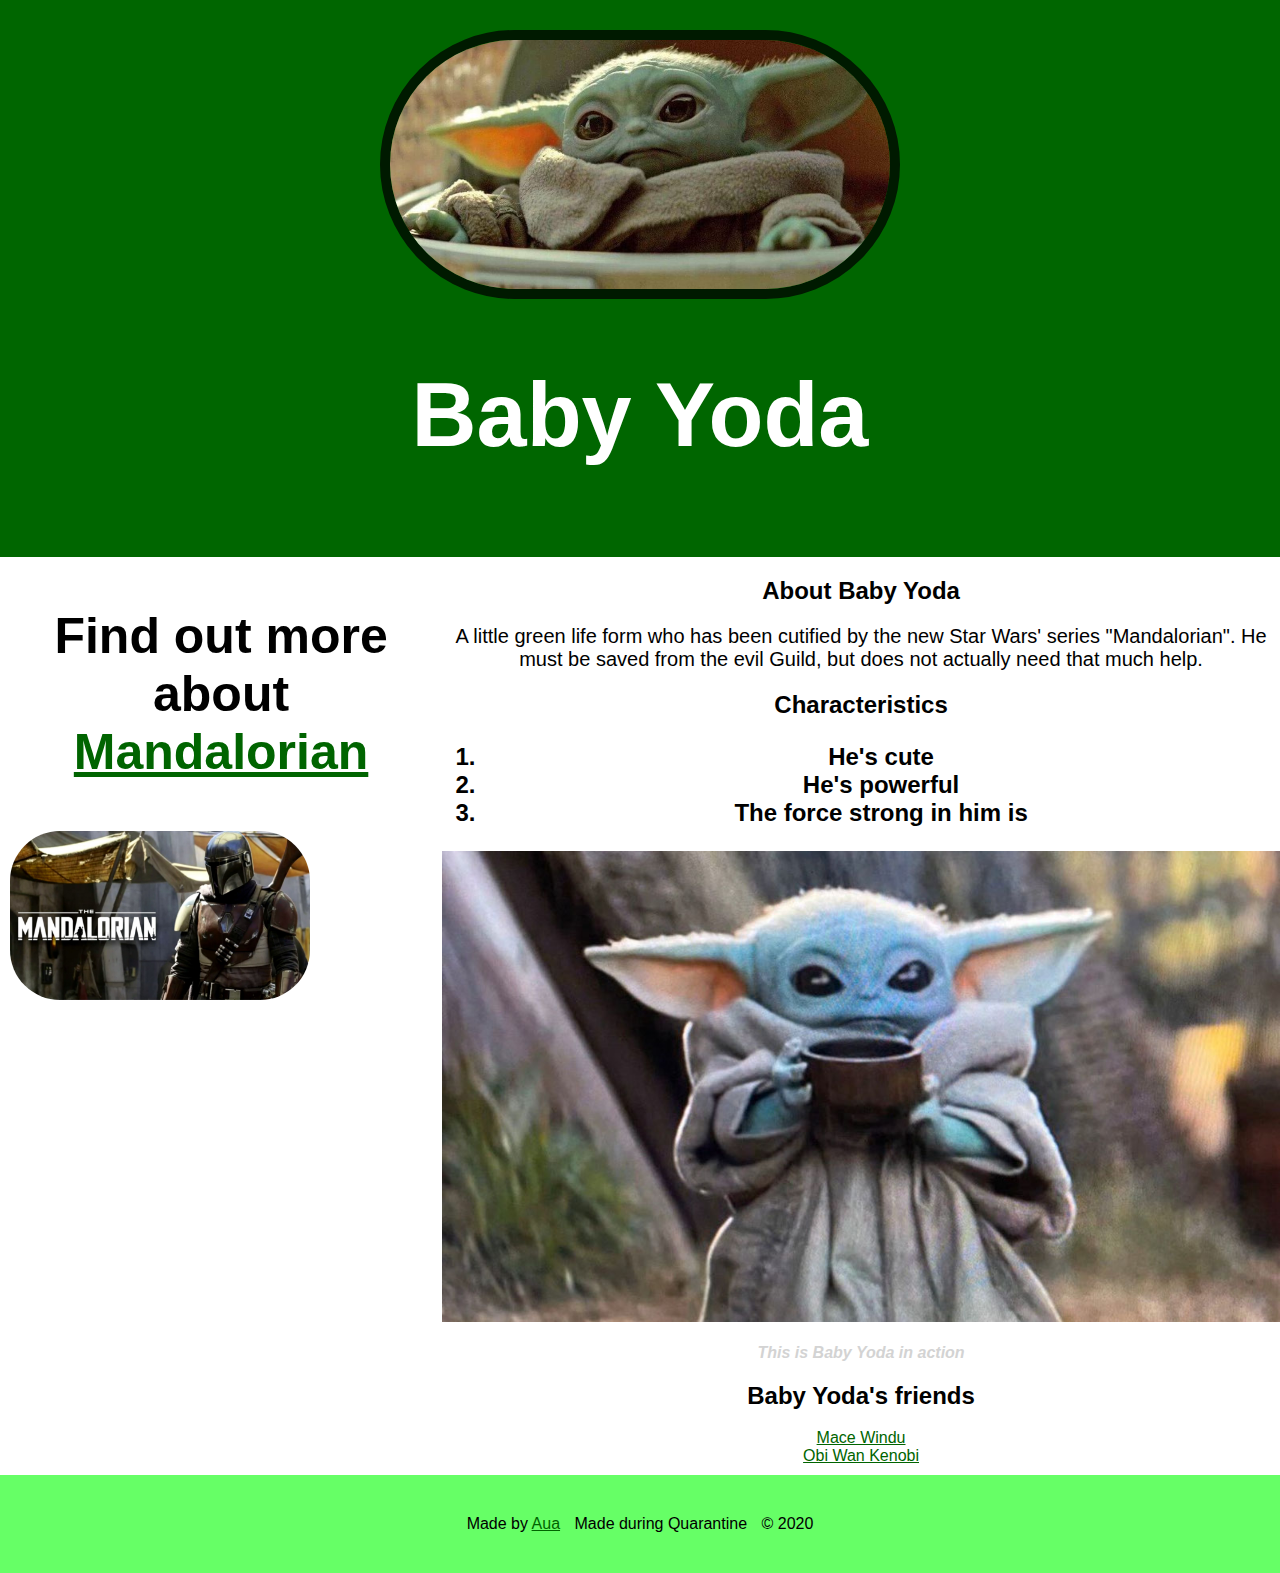
<file: index.html>
<!DOCTYPE html>
<html>
<head>
	<title>Baby Yoda</title>
	<link rel="stylesheet" type="text/css" href="css/hero.css">
</head>
<body>
<div class="wrapper">	
 <header>
 	<img src="img/profile.jpg">
 	<h1>Baby Yoda</h1>
</header>

<div class="container">
	<div class="content2">
		<h3>Find out more about <a href="https://starwars.fandom.com/wiki/The_Mandalorian" target="_blank"> Mandalorian</a></h3>
		<img class="little-image" src="img/little-image.jpg">
	</div>
	<div class="content">
		<h2>About Baby Yoda</h2>
		<p>A little green life form who has been cutified by the new Star Wars' series "Mandalorian". He must be saved from the evil Guild, but does not actually need that much help.</p>

		<h2>Characteristics
		<ol>
			<li>He's cute</li>
			<li>He's powerful</li>
			<li>The force strong in him is</li>
		</ol>
		<img class="big-image" src="img/big-image.jpg">
		<p class="caption">This is Baby Yoda in action</p>
		<h2>Baby Yoda's friends</h2>
		<ul>
			<li><a href="https://starwars.fandom.com/wiki/Mace_Windu" target="_blank" title="Find out who he is">Mace Windu</a></li>
			<li><a href="https://starwars.fandom.com/it/wiki/Obi-Wan_Kenobi" target="_blank" title="Find out who he is">Obi Wan Kenobi</a></li>

	</div>
	<div class="empty">
	</div>
		
</div>

 <footer>
 	<ul>
 		<li>Made by <a href="" target="_blank" title="Visit Aua's website">Aua</a></li>
 		<li>Made during Quarantine</li>
 		<li>&copy; 2020</li>
 	</ul>

</body>
</html>
</file>
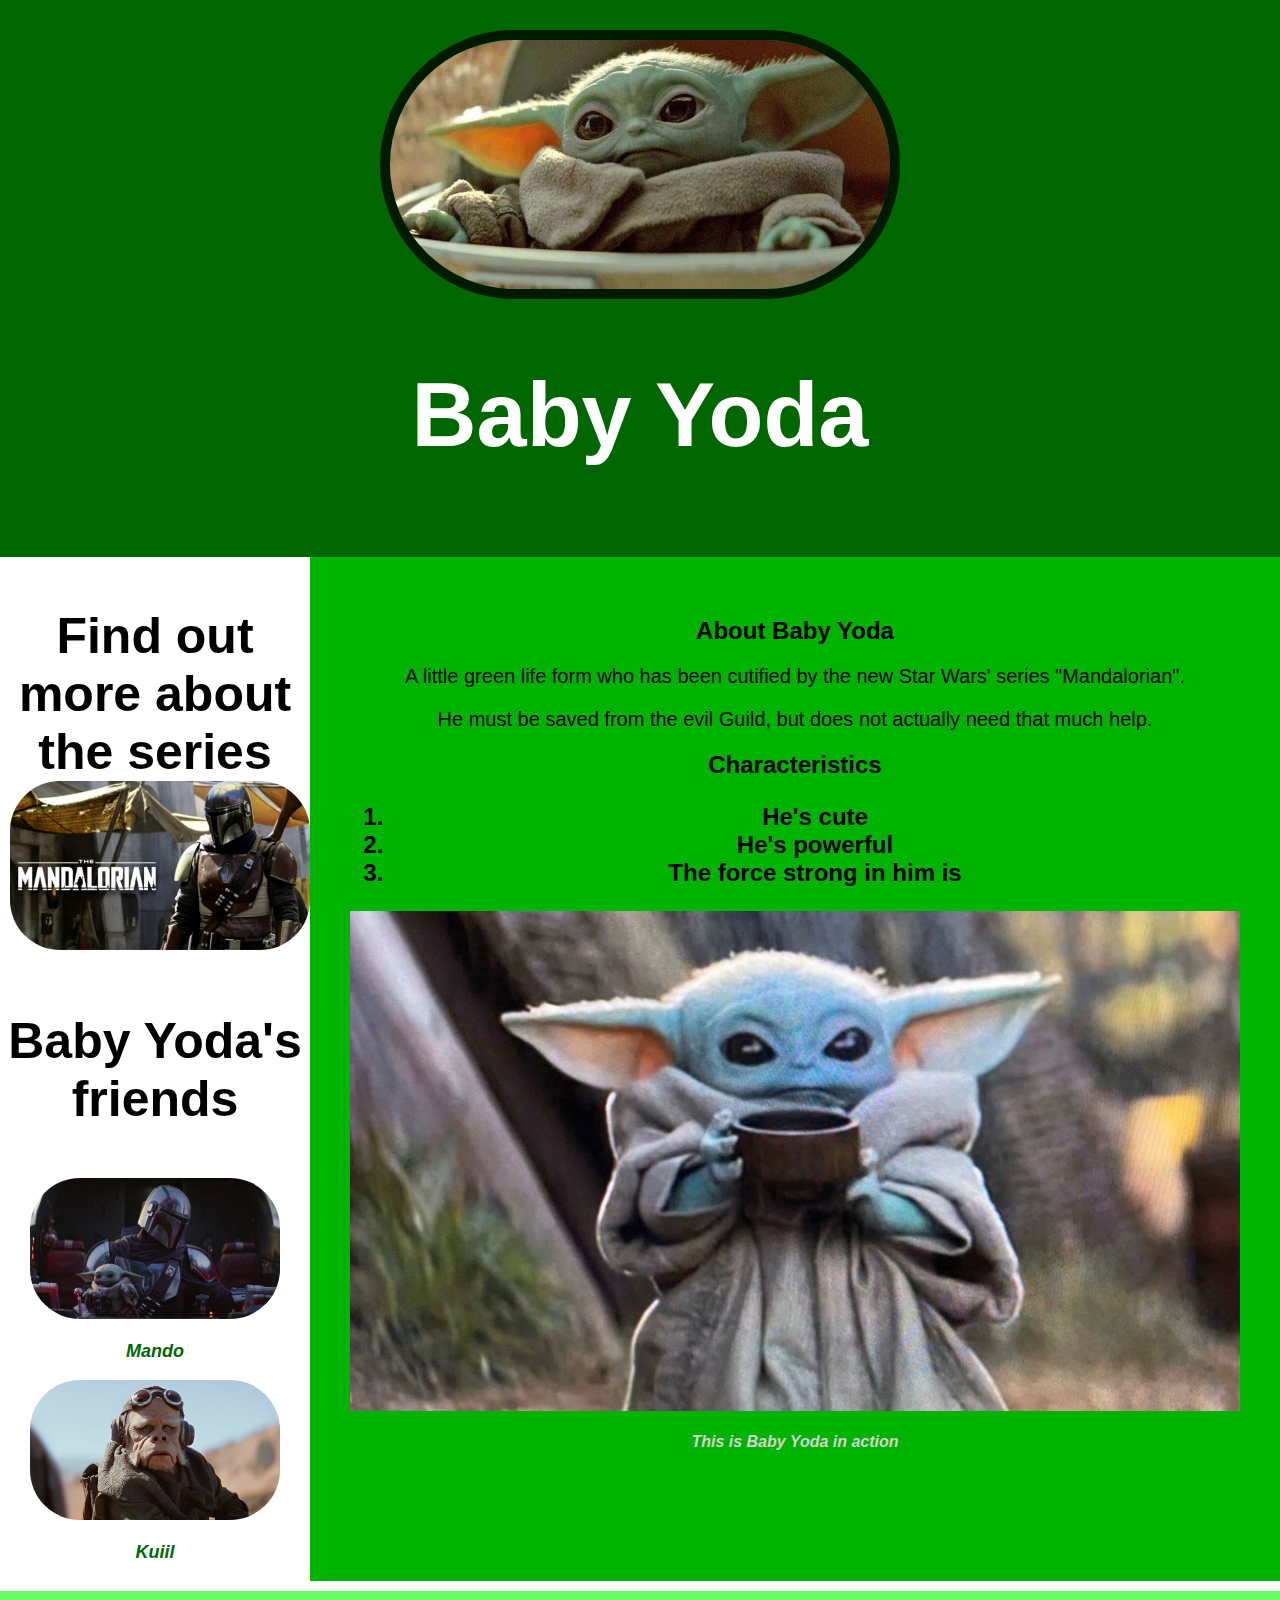
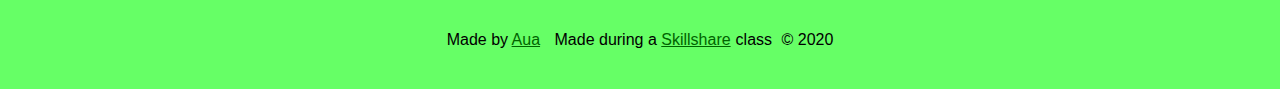
<file: babyyoda.html>
<!DOCTYPE html>
<html>
<head>
	<title>Baby Yoda</title>
	<link rel="stylesheet" type="text/css" href="css/hero.css">
</head>
<style>
	.body {

	}


	.container {
		display:flex;
		flex-direction: row;
		height: 100%;
		width:100%;

	}
	.div1 {
		width:350px;
		border-radius: 100pc;
		border-style: solid;
		border:3px;
		border-color: #00b300;


	}
	.div2 {
		flex-grow: 1;
		background-color: #00b300;
		padding: 40px;

	}

</style>
<body>	
      <header>
 	   <img src="img/profile.jpg">
 	   <h1>Baby Yoda</h1>
      </header>
    <div class="container"> 
      <div class ="div1">
		<h3>Find out more about the series 
			<a href="https://starwars.fandom.com/wiki/The_Mandalorian" target="_blank">
		    <img class="little-image" src="img/little-image.jpg"></a></h3>

		<h3>Baby Yoda's friends</h3>
		<ul>
			<li><a href="https://starwars.fandom.com/wiki/Din_Djarin" target="_blank" title="Find out who he is">
			<img class="mando" src="img/mando.jpg"></a></li>
			<p class="caption_left">Mando</p>
			<li><a href="https://starwars.fandom.com/wiki/Kuiil" target="_blank" title="Find out who he is">
			<img class="mando" src="img/kuiil.jpeg" ></a></li>
			<p class="caption_left">Kuiil</p>

      </div>
	  <div class="div2">
		<h2>About Baby Yoda</h2>
		<p>A little green life form who has been cutified by the new Star Wars' series "Mandalorian".</p>
		<p>He must be saved from the evil Guild, but does not actually need that much help.</p>

		<h2>Characteristics
		<ol>
			<li>He's cute</li>
			<li>He's powerful</li>
			<li>The force strong in him is</li>
		</ol>
		<img class="big-image" src="img/big-image.jpg">
		<p class="caption">This is Baby Yoda in action</p>
		

	  </div>
	  <div class="div3">
	  </div>
	</div>

 <footer>
 	<ul>
 		<li>Made by <a href="https://twitter.com/aua_harrison" target="_blank" title="Visit Aua's website">Aua</a></li>
 		<li>Made during a <a href="https://www.skillshare.com/classes/Hand-Coding-Your-First-Website-HTML-and-CSS-Basics-Original/1483893097/projects?via=custom-list" target="_blank" >Skillshare</a></li>class
 		<li>&copy; 2020</li>
 	</ul>

</body>

</html>
</file>
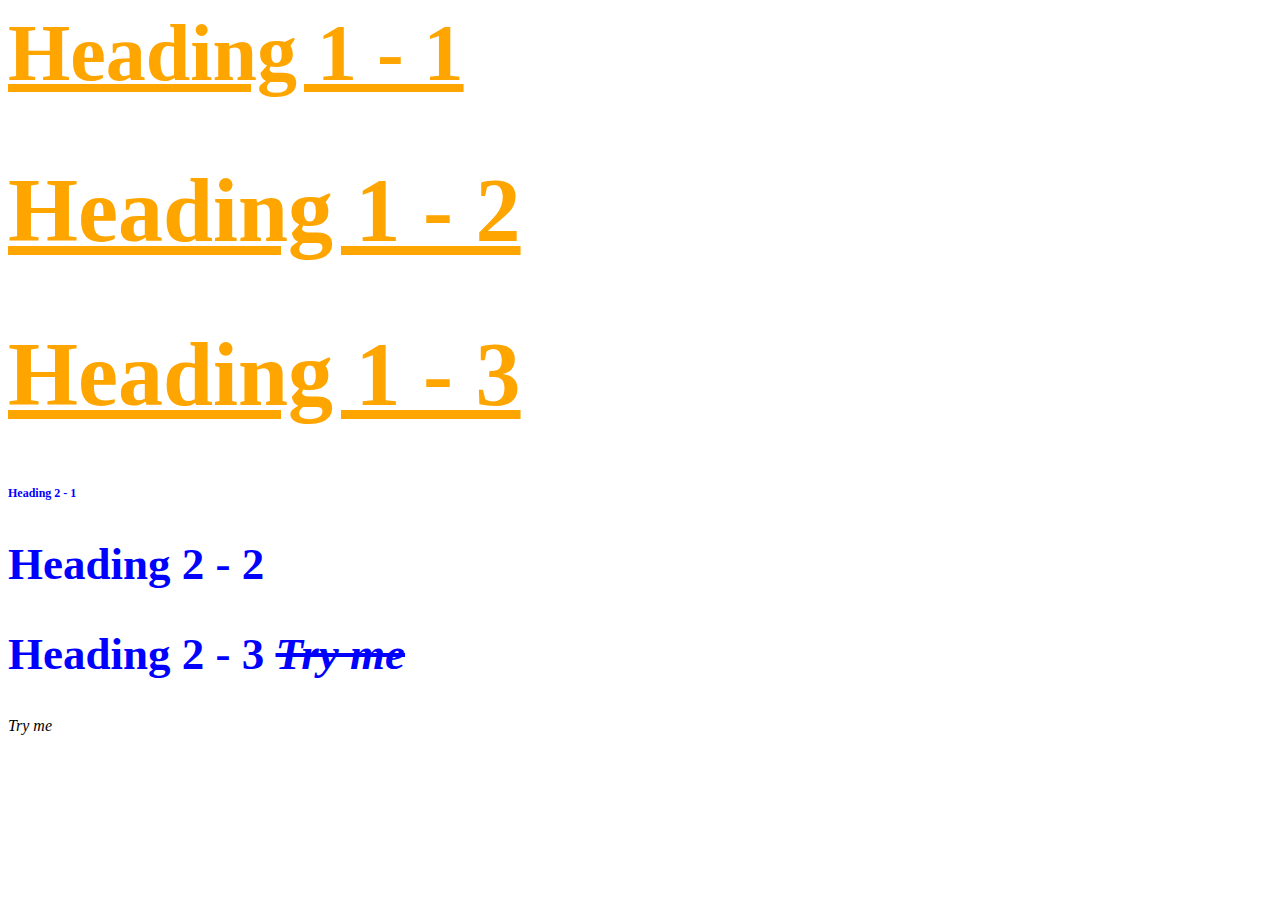
<file: stylish.html>
<html>
<head>
	<title>Stylish</title>
	<style type="text/css">
		h1{
			color: orange;
			 font-size: 90px;
			 text-decoration: underline;
		}
		h2{
			font-size: 45px;
			color: blue;
		}
		#first{
			font-size: 80px
		}

		.small{
			font-size: 12px;
		}

		span{
			font-style: italic;
		}

		h2 span{
			text-decoration: line-through;
		}

	</style>
</head>
<body>

<h1 id="first" class="small">Heading 1 - 1</h1>
<h1>Heading 1 - 2</h1>
<h1>Heading 1 - 3</h1>
<h2 class="small">Heading 2 - 1</h1>
<h2>Heading 2 - 2</h1>
<h2>Heading 2 - 3 <span>Try me</span></h1>

<span>Try me 


</body>
</html>
</file>
<file: css/hero.css>
html, body{
	font-family: Arial, sans-serif;
	margin: 0;
}



header{
	background-color: #006600;
	padding: 30px;
	text-align: center;
}

h1{
	font-size: 90px;
	color: white;

}
h2 {
	border-left: 50px;
	text-align: center;

}
p {
	text-align: center;
	font-size: 20px;
	font-style: bold;
}
h3{
	border-left: 50px;
	text-align: center;
	font-size: 50px;
}

header img{
	border-radius: 150px;
	width: 500px;
	border: 10px solid #001a00

}
.container{
	display: flex;
	flex-direction: row;
}

img.big-image{
	max-width: 100%;
}
img.little-image{
	width: 300px;
	border-radius: 50px;
	margin-left: 10px;

}
img.mando{
	width:250px;
	border-radius: 50px;

}
p.caption{
	font-size: 16px;
	color: lightgrey;
	font-style: italic;
}
p.caption_left{
	font-size:18px;
	color:#006600 ;
	font-style: italic;
	font-weight: bold;
}

ul{
	list-style: none;
	padding: 0;
	margin: 0;
	;
}

a{
	color: darkgreen;

}
footer{
	margin-top: 10px;
	padding: 40px 20px;
	background-color: #66ff66;
}

ul{
	text-align: center;

}
footer ul li{
	display: inline-block;
	margin: 0 5px;

}

	
/*<header>
<img src="img/profile.jpg">
<h1>Baby Yoda</h1>
</header>
</file>
